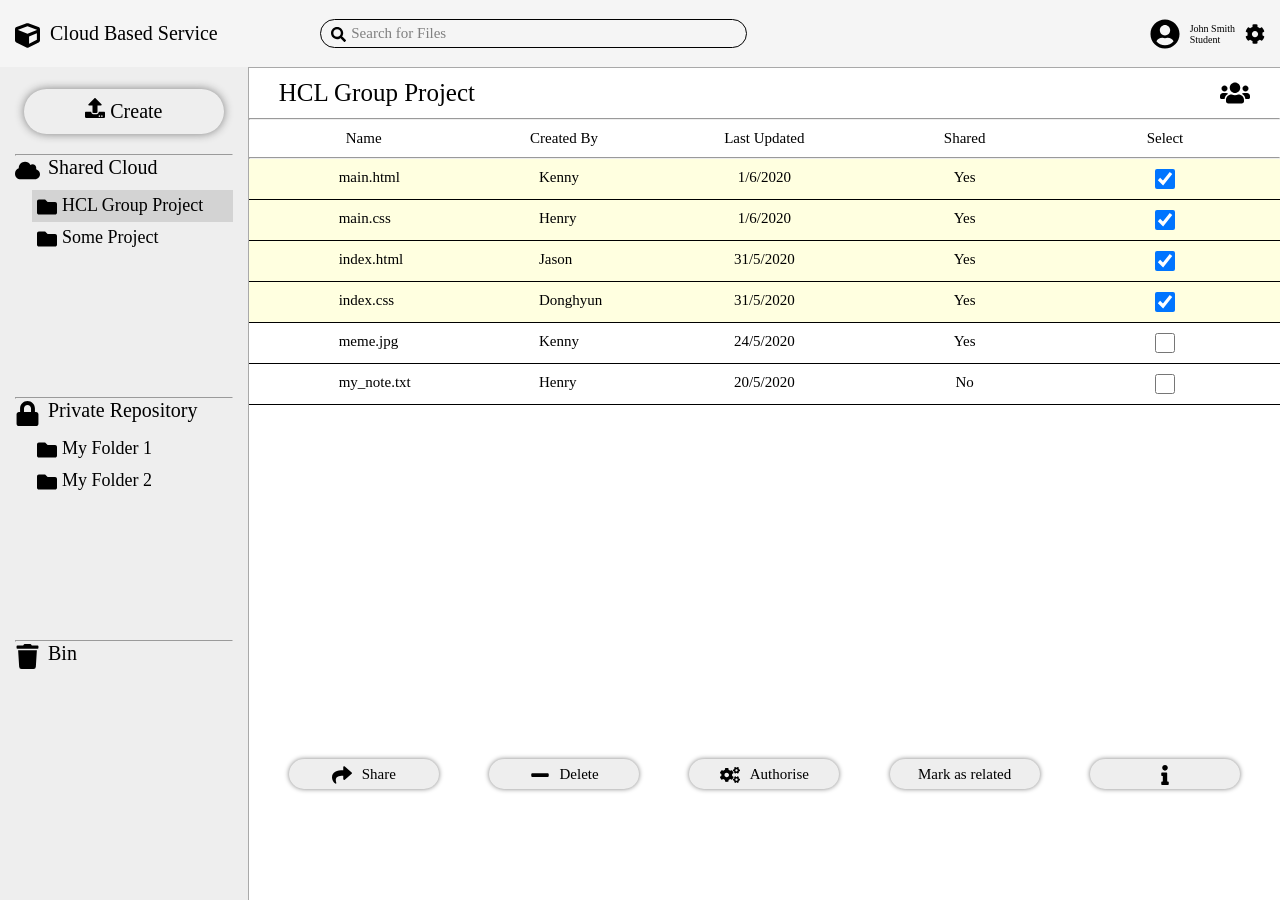
<file: index.html>
<!DOCTYPE html>
<html lang="en">
<head>
    <meta charset="UTF-8">
    <meta name="viewport" content="width=device-width, initial-scale=1.0">
    <title>High Fidelity Prototype</title>
    <link rel="stylesheet" href="style.css">
    <script defer src="index.js"></script>
</head>
<body>
    <!-- Header -->
    <header>
        <div class="logo">
            <img src="icons/cube-solid.svg" alt="">
            <span>Cloud Based Service</span>
        </div>
        <div class="searchbar">
            <img src="icons/search-solid.svg" alt="">
            <span>Search for Files</span>
        </div>
        <div class="user-info">
            <img class="user-info__icon" src="icons/user-circle-solid.svg" alt="">
            <div class="user-info__identity">
                <span>John Smith</span>
                <span>Student</span>
            </div>
            <img src="icons/cog-solid.svg" alt="">
        </div>
    </header>
    <!-- Whole Wrapper -->
    <div id="sidebar-page-wrapper">
        <!-- Sidebar -->
        <section id="sidebar">
            <div class="create-new">
                <img src="icons/upload-solid.svg" alt="">
                 <span>Create</span>
            </div>
            <hr class="sidebar__section-divider">
            <div class="sidebar__subsection shared-cloud">
                <div class="subsection__header">
                    <img src="icons/cloud-solid.svg" alt="">
                    <span>Shared Cloud</span>
                </div>
                <div class="subsection__content">
                    <ul>
                        <li class="active">
                            <img src="icons/folder-solid.svg" alt="">
                            HCL Group Project
                        </li>
                        <li>
                            <img src="icons/folder-solid.svg" alt="">
                            Some Project
                        </li>
                    </ul>
                </div>
            </div>
            <hr class="sidebar__section-divider">
            <div class="sidebar__subsection private-repo">
                <div class="subsection__header">
                    <img src="icons/lock-solid.svg" alt="">
                    <span>Private Repository</span>
                </div>
                <div class="subsection__content">
                    <ul>
                        <li>
                            <img src="icons/folder-solid.svg" alt="">
                            My Folder 1
                        </li>
                        <li>
                            <img src="icons/folder-solid.svg" alt="">
                            My Folder 2
                        </li>
                    </ul>
                </div>
            </div>
            <hr class="sidebar__section-divider">
            <div class="bin">
                <div class="subsection__header">
                    <img src="icons/trash-solid.svg" alt="">
                    <span>Bin</span>
                </div>
            </div>
        </section>
        <!-- Content Page -->
        <section id="page">
            <div class="page__header">
                <span>HCL Group Project</span>
                <img src="icons/users-solid.svg" alt="">
            </div>
            <hr>
            <div class="content">
                <div class="content__metadata">
                    <span class="metadata__name">Name</span>
                    <span class="metadata__author">Created By</span>
                    <span class="metadata__date">Last Updated</span>
                    <span class="metadata__shared">Shared</span>
                    <span class="metadata__select">Select</span>
                </div>
                <hr>
                <div class="content__files">
                    <div class="file related">
                        <span class="file__name">main.html</span>
                        <span class="file__author">Kenny</span>
                        <span class="file__date">1/6/2020</span>
                        <span class="file__shared">Yes</span>
                        <input type="checkbox" checked class="file__select">
                    </div>
                    <div class="file related">
                        <span class="file__name">main.css</span>
                        <span class="file__author">Henry</span>
                        <span class="file__date">1/6/2020</span>
                        <span class="file__shared">Yes</span>
                        <input type="checkbox" checked class="file__select">
                    </div>
                    <div class="file related">
                        <span class="file__name">index.html</span>
                        <span class="file__author">Jason</span>
                        <span class="file__date">31/5/2020</span>
                        <span class="file__shared">Yes</span>
                        <input type="checkbox" checked class="file__select">
                    </div>
                    <div class="file related">
                        <span class="file__name">index.css</span>
                        <span class="file__author">Donghyun</span>
                        <span class="file__date">31/5/2020</span>
                        <span class="file__shared">Yes</span>
                        <input type="checkbox" checked class="file__select">
                    </div>
                    <div class="file">
                        <span class="file__name">meme.jpg</span>
                        <span class="file__author">Kenny</span>
                        <span class="file__date">24/5/2020</span>
                        <span class="file__shared">Yes</span>
                        <input type="checkbox" class="file__select">
                    </div>
                    <div class="file">
                        <span class="file__name">my_note.txt</span>
                        <span class="file__author">Henry</span>
                        <span class="file__date">20/5/2020</span>
                        <span class="file__shared">No</span>
                        <input type="checkbox" class="file__select">
                    </div>
                </div>
            </div>
            <div class="options">
                <div class="options__btn share-btn">
                    <img src="icons/share-solid.svg" alt="">
                    Share
                </div>
                <div class="options__btn delete-btn">
                    <img src="icons/minus-solid.svg" alt="">
                    Delete
                </div>
                <div class="options__btn">
                    <img src="icons/cogs-solid.svg" alt="">
                    Authorise
                </div>
                <div class="options__btn">
                    Mark as related
                </div>
                <div id="information" class="options__btn">
                    <img src="icons/info-solid.svg" alt="">
                </div>
            </div>
        </section>
    </div>
    <section id="share-popup">
        <div class="share-popup__header">
            <span class="title">Shared Files:</span>
            <span class="x">X</span>
        </div>
        <div class="share-popup__files">
            <ul>
                <li>
                    <img src="icons/check-solid.svg" alt="">
                    <span>main.html</span>
                </li>
                <li>
                    <img src="icons/check-solid.svg" alt="">
                    <span>main.css</span>
                </li>
                <li>
                    <img src="icons/check-solid.svg" alt="">
                    <span>index.html</span>
                </li>
                <li>
                    <img src="icons/check-solid.svg" alt="">
                    <span>index.css</span>
                </li>
            </ul>
        </div>
        <div class="share-popup__send-info">
            <div>
                <label for="send-info__to">To:</label>
                <input class="user-input" placeholder="Recipient Email" type="text" name="send-info__to" id="recipient">
            </div>
            <div>
                <label for="send-info__authority">Authority:</label>
                <select class="user-input" name="send-info__authority" id="Authority">
                    <option value="read-only">Read Only</option>
                    <option value="editable">Editable</option>
                    <option value="deletable">Deletable</option>
                    <option value="owner">Owner</option>
                    <option value="advanced-setting">Advanced Setting</option>
                </select>
            </div>
            <div>
                <label for="send-info__message" id="message-label">Message:</label>
                <textarea class="user-input" name="send-info__message" id="message" cols="30" rows="8"></textarea>
            </div>
            <div class="advanced">
                <span>Advanced</span>
            </div>
        </div>
        <div class="share-popup__buttons">
            <div class="buttons__share">
                <span>Share</span>
            </div>
            <div class="buttons__cancel">
                <span>Cancel</span>
            </div>
        </div>
    </section>
    <section id="share-succeeded">
        <span>Successfully Shared!</span>
        <div class="ok-button">
            <span class="ok">OK</span>
        </div>
    </section>
    <section id="advanced-share">
        <span>Advcanced Share</span>
        <div class="specific-authorities">
            <span class="specific-authorities__title">Specify Authorities:</span>
            <div class="checkbox-wrapper">
                <div>
                <input type="checkbox" name="advanced-authority" id="">
                <span class="selection">Read</span>
                </div>
                <div>
                <input type="checkbox" name="advanced-authority" id="">
                <span class="selection">Modify</span> 
                </div>
                <div>
                <input type="checkbox" name="advanced-authority" id="">
                <span class="selection">Delete</span>
                </div>
                <div>
                <input type="checkbox" name="advanced-authority" id="">
                <span class="selection">Share</span>
                </div>
                <div>
                <input type="checkbox" name="advanced-authority" id="">
                <span class="selection">Manage members</span>
                </div>
                <div>
                <input type="checkbox" name="advanced-authority" id="">
                <span class="selection">Owner</span>
                </div>
            </div>
        </div>
        <div class="advanced-share__buttons">
            <div class="advanced-share__buttons__ok">
                <span>Ok</span>
            </div>
            <div class="advanced-share__buttons__cancel">
                <span>Cancel</span>
            </div>
        </div>
    </section>
</body>
</html>
</file>
<file: style.css>
/* Global */
:root {
    /* Fonts */
    --font-xlarge: 25px;
    --font-large: 20px;
    --font-medium: 18px;
    --font-small: 15px;
    --font-micro: 10px;
    /* Paddings */
    --padding-default: 15px;
    /* Animation */
    --animation-default: 0.2s;
}
/* General */
*{
    margin: 0;
    padding: 0;
    box-sizing: border-box;
}
html{
    height: 100vh;
}
body{
    height: 100%;
}
body{
    display: flex;
    flex-direction: column;
}
img{
    height: 20px;
    width: 20px;
}
ul{
    list-style: none;
}
/* Header */
header{
    width: 100%;
    height: 70px;
    padding: var(--padding-default);
    background-color: #f5f5f5;
    display: flex;
    justify-content: space-between;
    font-size: var(--font-large);
    align-items: center;
}
.logo{
    display: flex;
    align-items: center;
}
.logo img{
    height: 25px;
    width: 25px;
    margin-right: 10px;
    margin-top: 3px;
}
.searchbar{
    display: flex;
    align-items: center;
    border-radius: 20px;
    font-size: var(--font-small);
    border: 0.5px solid black;
    padding: 5px 300px 5px 10px;
    margin-right: 300px;
    color:gray;
}
.searchbar img{
    width: 15px;
    height: 15px;
    margin-right: 5px;
    margin-top: 1px;
}
.user-info{
    display: flex;
    align-items: center;
}
.user-info .user-info__icon{
    width: 30px;
    height: 30px;
}
.user-info__identity{
    display: flex;
    flex-direction: column;
    font-size: var(--font-micro);
    padding-left: 10px;
    margin-right: 10px;
}

/* Sidebar-Page Divider */
#sidebar-page-wrapper{
    display: flex;
    height: 100%;
}

/* Sidebar */
#sidebar{
    background-color: #eeeeee;
    width: 300px;
    padding: var(--padding-default);
}
.sidebar__section-divider{
    color: gray;
}
.create-new{
    margin: 7px auto 20px auto;
    width: 200px;
    height: 45px;
    text-align: center;
    line-height: 45px;
    font-size: var(--font-large);
    border-radius: 50px;
    box-shadow: 0px 0px 10px gray;
    transition: box-shadow var(--animation-default) ease-out;
    cursor: pointer;
}
.create-new:hover{
    box-shadow: 0px 0px 20px gray;
}
.sidebar__subsection{
    height: 30%;
}
.subsection__header{
    font-size: var(--font-large);
    display: flex;
}
.subsection__header img{
    height: 25px;
    width: 25px;
    margin-top: 2px;
    margin-right: 8px;
}
.subsection__content{
    margin-top: 7px;
    padding-left: 17px;
    font-size: var(--font-medium);
}
.subsection__content li.active{
    background-color: lightgray;
}
.subsection__content li{
    display: flex;
    padding:5px;
    cursor: pointer;
}
.subsection__content img{
    margin-top: 2px;
    margin-right: 5px;
}
.subsection__content li:hover{
    background-color: lightgray;
}
.bin{
    cursor: pointer;
}
.bin:hover{
    background-color: lightgray;
}

/* Page */
#page{
    border-top: 1px solid darkgray;
    border-left: 1px solid darkgray;
    width: 100%;
}
.page__header{
    display: flex;
    justify-content: space-between;
    font-size: var(--font-xlarge);
    padding: 10px 30px;
    align-items: center;
}
.page__header img{
    width: 30px;
    height: 30px;
}
.content{
    height: 75%;
}
.content__metadata, .file{
    display: flex;
    justify-content: space-between;
    font-size: var(--font-small);
    padding: 10px var(--padding-default);
}
.file.related{
    background-color: lightyellow;
}
.content__metadata span{
    width: 200px;
    text-align: center;
}
.file{
    border-bottom: 0.5px solid black;
}
.file:hover{
    background-color: lightgray;
    cursor: pointer;
}
.file span, .file input{
    width: 200px;
    text-align: center;
}
.file .file__author, .file .file__name {
    padding-left: 75px;
    text-align: left;
}
.file input{
    height: 20px;
    align-self: center;
}
.options{
    display: flex;
    justify-content: space-around;
    padding:var(--padding-default);
}
.options__btn{
    width: 150px;
    height: 30px;
    background-color: #eeeeee;
    text-align: center;
    font-size: var(--font-small);
    border-radius: 40px;
    box-shadow: 0px 0px 5px gray;
    transition: box-shadow var(--animation-default) ease-out;
    display: flex;
    justify-content: center;
    align-items: center;
    cursor: pointer;
}
.options__btn:hover{
    box-shadow: 0px 0px 10px gray;
}
.options__btn img{
    margin-top: 2px;
    margin-right: 10px;
}
#information img{
    margin-right: 0;
}

/* Share function popup */
#share-popup{
    position: fixed;
    top: 50%;
    left: 50%;
    height: 400px;
    width: 400px;
    margin-top: -200px;
    margin-left: -200px;
    background-color: white;
    border: 1px solid black;
    border-radius: 10px;
    padding:var(--padding-default);
    display: none;
    flex-direction: column;
}
.share-popup__header{
    display: flex;
    justify-content: space-between;
    font-size: var(--font-large);
    margin-bottom: 5px;
}
.share-popup__header .title{
    border-bottom: 1px solid black;
}
.share-popup__header .x{   
    padding: 1px;
    border-radius: 3px;
}
.share-popup__header .x:hover{
    background-color: lightgray;
    cursor: pointer;
}
.share-popup__files{
    font-size: var(--font-micro);
    margin-left: 10px;
}
.share-popup__files img{
    height: 10px;
    width: 10px;
    margin-right: 3px;
}
.share-popup__send-info > div{
    margin: 7px 0;
}
.share-popup__send-info .user-input{
    width: 250px;
}
.share-popup__send-info textarea{
    resize: none;
    padding: 5px;
}
.share-popup__send-info label{
    display: inline-block;
    width: 70px;
}
.share-popup__send-info .advanced{
    font-size: var(--font-micro);
    margin-left: 280px;
    cursor: pointer;
}
.share-popup__send-info .advanced span{
    text-decoration: underline;
    color: blue;
}
.share-popup__send-info .advanced span:active{
    color: red;
}
#message-label{
    vertical-align: top;
}
.share-popup__buttons{
    display: flex;
    justify-content: space-around;
    cursor: pointer;
    margin-top: 15px;
}
.share-popup__buttons > div{
    border-radius: 15px;
    padding: 5px 20px;
    background-color: #eeeeee;
    box-shadow: 0px 0px 5px gray;
    transition: box-shadow var(--animation-default) ease-out;
}
.share-popup__buttons > div:hover{
    box-shadow: 0px 0px 10px gray;
}

/* Share successful popup */
#share-succeeded{
    position: fixed;
    top: 50%;
    left: 50%;
    height: 160px;
    width: 300px;
    margin-top: -80px;
    margin-left: -150px;
    background-color: white;
    border: 1px solid black;
    border-radius: 10px;
    padding:var(--padding-default);
    display: none;
    flex-direction: column;
    align-items: center;
    justify-content: space-between;
    font-size: var(--font-xlarge);
}
#share-succeeded span{
    margin-top: 20px;
}
#share-succeeded .ok-button{
    border-radius: 30px;
    background-color: #eeeeee;
    padding: 5px 50px;
    box-shadow: 0px 0px 5px gray;
    transition: box-shadow var(--animation-default) ease-out;
    cursor: pointer;
}
#share-succeeded .ok-button:hover{
    box-shadow: 0px 0px 10px gray;
}
/* Advanced Share Popup */
#advanced-share{
    position: fixed;
    display: none;
    top: 50%;
    left: 50%;
    height: 240px;
    width: 400px;
    margin-top: -120px;
    margin-left: -200px;
    background-color: white;
    border: 1px solid black;
    border-radius: 10px;
    padding:var(--padding-default);
    font-size: var(--font-xlarge);
}
#advanced-share > span{
    border-bottom: 0.5px solid black;
    width: 100%;
}
.specific-authorities{
    margin-top: 10px;
    display: flex;
    flex-direction: column;
}
.specific-authorities .checkbox-wrapper{
    display: flex;
    flex-direction: column;
    height: 110px;
    flex-wrap: wrap;
    margin-left: 20px;
}
.specific-authorities .checkbox-wrapper > div{
    height: 30px;
}
.specific-authorities__title{
    font-size: var(--font-small);
}
.specific-authorities .selection{
    font-size: var(--font-micro);
}
.advanced-share__buttons{
    display: flex;
    justify-content: space-around;
    font-size: var(--font-medium);
}
.advanced-share__buttons>div{
    background-color: #eeeeee;
    border-radius: 40px;
    padding: 2px 20px;
    box-shadow: 0px 0px 5px gray;
    transition: box-shadow var(--animation-default) ease-out;
    cursor: pointer;
}
.advanced-share__buttons>div:hover{
    box-shadow: 0px 0px 10px gray;
}
</file>
